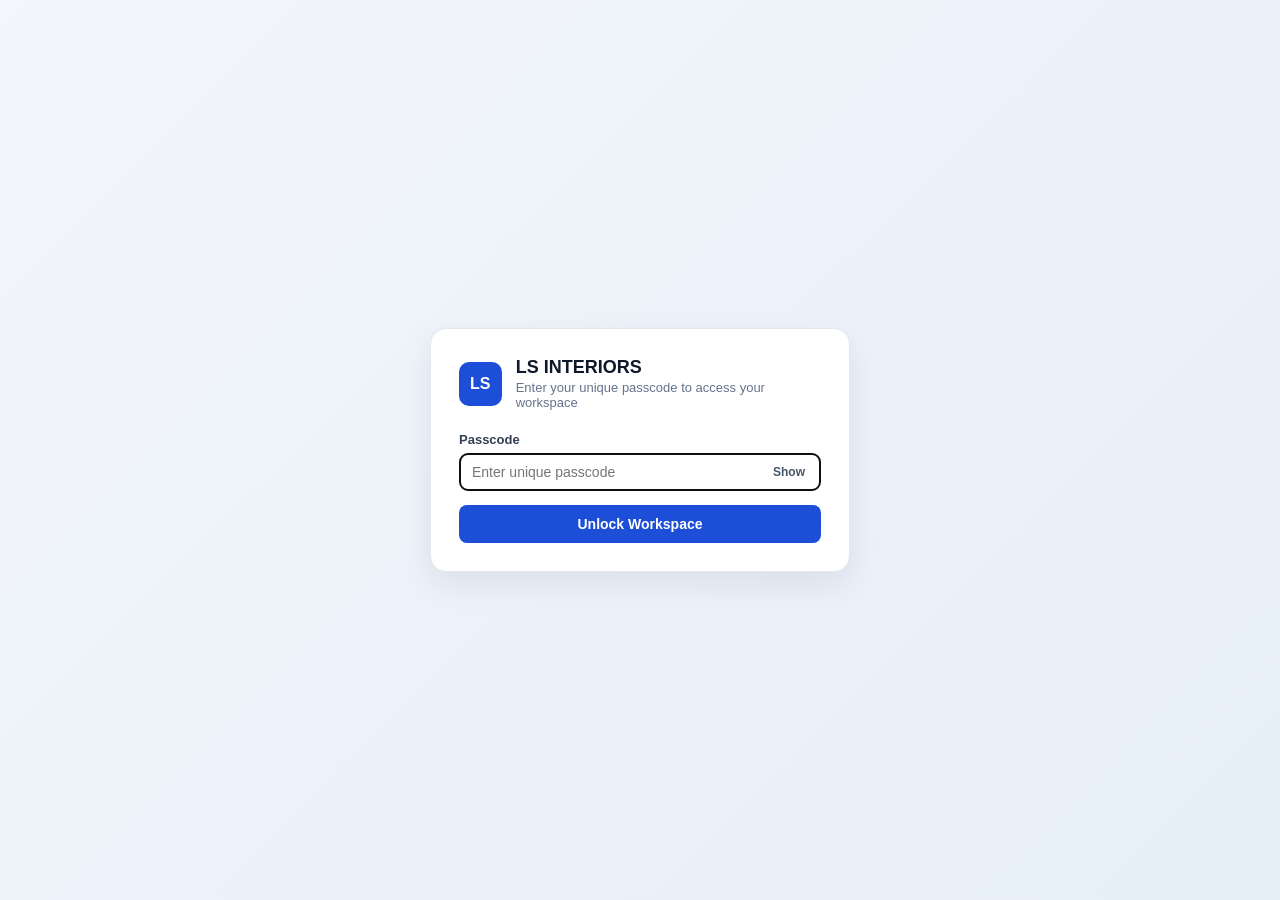
<file: index.html>
<!doctype html>
<html lang="en">
  <head>
    <meta charset="UTF-8" />
    <link rel="icon" type="image/png" href="./icon-192.png" />
    <link rel="manifest" href="./manifest.json" />
    <meta name="theme-color" content="#1d4ed8" />
    <meta name="viewport" content="width=device-width, initial-scale=1.0" />
    <title>LS Interiors | uPVC Windows & Doors Measurement Software</title>
    <meta name="description" content="LS Interiors — Professional uPVC window and door measurement, order management, and project tracking software. Manage customers, measurements, and orders in one place." />
    <link rel="canonical" href="https://upvc-software.vercel.app/" />
    <meta property="og:title" content="LS Interiors | uPVC Windows & Doors Software" />
    <meta property="og:description" content="Professional uPVC window and door measurement, order management, and project tracking software." />
    <meta property="og:url" content="https://upvc-software.vercel.app/" />
    <meta property="og:type" content="website" />
    <meta name="robots" content="index, follow" />
    <script type="module" crossorigin src="./assets/index-DLt490Zi.js"></script>
    <link rel="stylesheet" crossorigin href="./assets/index-B04MoveD.css">
  </head>
  <body>
    <div id="root"></div>
  </body>
</html>
</file>
<file: assets/index-B04MoveD.css>
*{box-sizing:border-box;margin:0;padding:0}:root{color:#253247;font-synthesis:none;text-rendering:optimizelegibility;background-color:#f5f7fa;font-family:Arial,Helvetica,sans-serif}body{min-width:320px;min-height:100vh}button{font:inherit}.customers-page{color:#1f2937;width:100%;min-width:0}.customers-page *,.customers-page :before,.customers-page :after{box-sizing:border-box}.customers-workspace{flex-direction:column;gap:20px;width:100%;min-width:0;display:flex}.customers-toolbar{flex-wrap:wrap;justify-content:space-between;align-items:center;gap:14px;width:100%;display:flex}.customer-toolbar-actions{flex-wrap:wrap;align-items:center;gap:10px;display:flex}.customer-search{width:min(100%,360px);min-width:220px}.customer-search input,.customer-search-field{color:#1f2937;width:100%;min-height:40px;font:inherit;background:#fff;border:1px solid #d8dee8;border-radius:8px;outline:none;padding:9px 13px;transition:border-color .2s,box-shadow .2s}.customer-search input:focus,.customer-search-field:focus{border-color:#3985d6;box-shadow:0 0 0 3px #3985d61f}.customer-primary-button,.customer-secondary-button,.customer-danger-button,.customer-text-button,.customer-details-button,.customer-action-button,.customer-close-button{min-height:36px;font:inherit;cursor:pointer;border:1px solid #0000;border-radius:7px;justify-content:center;align-items:center;gap:7px;padding:8px 13px;font-size:13px;font-weight:600;line-height:1.2;transition:background .2s,border-color .2s,color .2s,box-shadow .2s;display:inline-flex}.customer-primary-button{color:#fff;background:#1769aa}.customer-primary-button:hover{background:#12588f}.customer-secondary-button{color:#374151;background:#fff;border-color:#d8dee8}.customer-secondary-button:hover{background:#f8fafc;border-color:#aeb9c8}.customer-danger-button{color:#b42318;background:#fff;border-color:#fecaca}.customer-danger-button:hover{background:#fef2f2}.customer-text-button{color:#1769aa;background:0 0;min-height:30px;padding:5px 8px}.customer-text-button:hover{background:#eff6ff}.customer-details-button{color:#1769aa;background:#eff6ff;border-color:#dbeafe;min-height:30px;padding:5px 10px}.customer-details-button:hover{background:#dbeafe}.customer-action-button{color:#4b5563;background:#fff;border-color:#e5e7eb;min-height:30px;padding:5px 9px}.customer-action-button:hover{background:#f3f4f6}.customer-close-button{color:#6b7280;background:#fff;border-color:#e5e7eb;width:34px;min-height:34px;padding:0;font-size:19px}.customer-close-button:hover{background:#f3f4f6}.customer-primary-button:disabled,.customer-secondary-button:disabled,.customer-danger-button:disabled,.customer-text-button:disabled,.customer-details-button:disabled,.customer-action-button:disabled{opacity:.55;cursor:not-allowed}.customer-filter-bar{background:#fff;border:1px solid #e5eaf1;border-radius:9px;flex-wrap:wrap;align-items:center;gap:10px;padding:13px 15px;display:flex}.customer-filter-bar select{color:#374151;min-width:145px;min-height:36px;font:inherit;background:#fff;border:1px solid #d8dee8;border-radius:7px;outline:none;padding:7px 30px 7px 10px;font-size:13px}.customer-filter-bar select:focus{border-color:#3985d6}.customer-bulk-toolbar{background:#eff6ff;border:1px solid #bfdbfe;border-radius:9px;flex-wrap:wrap;justify-content:space-between;align-items:center;gap:12px;padding:12px 15px;display:flex}.customer-bulk-toolbar>div{flex-wrap:wrap;align-items:center;gap:9px;display:flex}.customer-bulk-toolbar strong{color:#1e40af;font-size:13px}.customer-table-card{background:#fff;border:1px solid #e5eaf1;border-radius:10px;width:100%;min-width:0;overflow:hidden;box-shadow:0 2px 8px #0f172a08}.customer-table-heading{border-bottom:1px solid #e9edf3;flex-wrap:wrap;justify-content:space-between;align-items:center;gap:10px;padding:16px 18px;display:flex}.customer-table-heading h2,.customer-table-heading h3{color:#172033;margin:0;font-size:16px;font-weight:700}.customer-table-heading p{color:#7b8494;margin:4px 0 0;font-size:12px}.customer-table-scroll{overscroll-behavior-x:contain;width:100%;overflow-x:auto}.customer-table{border-collapse:separate;border-spacing:0;text-align:left;width:100%;min-width:1050px}.customer-table th{z-index:1;color:#647084;letter-spacing:.045em;text-transform:uppercase;white-space:nowrap;background:#f8fafc;border-bottom:1px solid #e5eaf1;padding:12px 13px;font-size:11px;font-weight:700;position:sticky;top:0}.customer-table td{color:#374151;vertical-align:middle;border-bottom:1px solid #edf0f4;padding:13px;font-size:13px}.customer-table tbody tr:last-child td{border-bottom:0}.customer-table tbody tr{transition:background .15s}.customer-table tbody tr:hover{background:#f8fbff}.customer-table tbody tr.selected-row{background:#eff6ff}.customer-table input[type=checkbox]{accent-color:#1769aa;cursor:pointer;width:15px;height:15px;margin:0}.customer-id{color:#64748b;white-space:nowrap;font-family:Consolas,monospace;font-size:12px}.customer-name{color:#172033;font-weight:600}.customer-name-header input{vertical-align:middle;margin-right:8px}.customer-name-cell{justify-content:space-between;align-items:center;gap:16px;min-width:560px;display:flex}.customer-name-identity{align-items:center;gap:8px;min-width:0;display:flex}.customer-row-actions{white-space:nowrap;flex-wrap:nowrap;flex-shrink:0;align-items:center;gap:6px;display:flex}.customer-empty{text-align:center;color:#8490a1!important;padding:35px 18px!important}.customer-details-panel{background:#fff;border:1px solid #e5eaf1;border-radius:10px;width:100%;padding:19px;box-shadow:0 2px 8px #0f172a08}.customer-details-heading{flex-wrap:wrap;justify-content:space-between;align-items:flex-start;gap:12px;margin-bottom:16px;display:flex}.customer-details-heading h2,.customer-details-heading h3{color:#172033;margin:0;font-size:17px;font-weight:700}.customer-details-heading p{color:#7b8494;margin:5px 0 0;font-size:12px}.customer-contact-grid{grid-template-columns:repeat(3,minmax(0,1fr));gap:12px;margin-bottom:20px;display:grid}.customer-contact-grid>div{background:#fafbfd;border:1px solid #edf0f4;border-radius:8px;min-width:0;padding:12px}.customer-contact-grid span{color:#8490a1;text-transform:uppercase;margin-bottom:5px;font-size:11px;font-weight:600;display:block}.customer-contact-grid strong{overflow-wrap:anywhere;color:#273449;font-size:13px;font-weight:600;display:block}.customer-modal-backdrop{z-index:1000;-webkit-backdrop-filter:blur(2px);backdrop-filter:blur(2px);background:#0f172a8c;justify-content:center;align-items:center;padding:20px;display:flex;position:fixed;inset:0;overflow-y:auto}.customer-edit-modal{background:#fff;border:1px solid #e5eaf1;border-radius:12px;width:min(100%,560px);max-height:min(90vh,760px);padding:22px;overflow-y:auto;box-shadow:0 20px 60px #0f172a38}.customer-edit-modal h2{color:#172033;margin:0;font-size:19px;font-weight:700}.customer-edit-modal>p{color:#8490a1;margin:6px 0 18px;font-size:13px}.customer-edit-modal form{flex-direction:column;gap:14px;display:flex}.customer-edit-modal label{color:#475569;flex-direction:column;gap:6px;font-size:12px;font-weight:600;display:flex}.customer-edit-modal input,.customer-edit-modal textarea{color:#1f2937;width:100%;min-height:39px;font:inherit;background:#fff;border:1px solid #d8dee8;border-radius:7px;outline:none;padding:9px 11px;font-size:13px}.customer-edit-modal textarea{resize:vertical;min-height:80px}.customer-edit-modal input:focus,.customer-edit-modal textarea:focus{border-color:#3985d6;box-shadow:0 0 0 3px #3985d61f}.customer-form-actions{flex-wrap:wrap;justify-content:flex-end;align-items:center;gap:9px;margin-top:8px;display:flex}.customer-error{color:#b42318;background:#fef2f2;border:1px solid #fecaca;border-radius:8px;padding:12px 14px;font-size:13px}.customer-loading{color:#8490a1;text-align:center;padding:30px;font-size:13px}@media (width<=900px){.customer-contact-grid{grid-template-columns:repeat(2,minmax(0,1fr))}}@media (width<=640px){.customers-workspace{gap:14px}.customers-toolbar{align-items:stretch}.customer-toolbar-actions{width:100%}.customer-search{width:100%;min-width:100%}.customer-toolbar-actions button{flex:1}.customer-filter-bar{flex-direction:column;align-items:stretch}.customer-filter-bar select{width:100%}.customer-bulk-toolbar{flex-direction:column;align-items:stretch}.customer-bulk-toolbar>div{width:100%}.customer-bulk-toolbar button{flex:1}.customer-table-heading{flex-direction:column;align-items:flex-start}.customer-contact-grid{grid-template-columns:1fr}.customer-details-panel{padding:14px}.customer-modal-backdrop{align-items:flex-start;padding:12px}.customer-edit-modal{margin:auto 0;padding:17px}}@media print{@page{size:landscape;margin:12mm}body{color:#111827!important;background:#fff!important}.customers-toolbar,.customer-filter-bar,.customer-bulk-toolbar,.customer-row-actions,.customer-details-button,.customer-modal-backdrop,.customer-close-button{display:none!important}.customers-workspace,.customer-table-card,.customer-details-panel{width:100%!important;box-shadow:none!important;border:0!important}.customer-table-scroll{overflow:visible!important}.customer-table{width:100%!important;min-width:0!important;font-size:9px!important}.customer-table th,.customer-table td{color:#111827!important;padding:7px 5px!important;font-size:9px!important}.customer-table th{-webkit-print-color-adjust:exact;print-color-adjust:exact;background:#eef2f7!important}.customer-details-panel{break-inside:avoid}}.sidebar{color:#fff;box-sizing:border-box;background-color:#172b4d;flex-direction:column;flex-shrink:0;width:250px;min-height:100vh;padding:24px 16px;display:flex}.sidebar-brand{align-items:center;gap:12px;padding:0 8px 30px;display:flex}.brand-logo{color:#172b4d;background-color:#fff;border-radius:10px;justify-content:center;align-items:center;width:42px;height:42px;font-size:17px;font-weight:800;display:flex}.sidebar-brand h2{letter-spacing:.5px;color:#fff;margin:0;font-size:15px}.sidebar-brand p{color:#b9c7dc;margin:5px 0 0;font-size:11px}.sidebar-section-title,.language-label{letter-spacing:1.3px;color:#b9c7dc;margin-bottom:12px;padding:0 10px;font-size:10px;font-weight:700}.sidebar-menu{flex-direction:column;gap:6px;display:flex}.sidebar-link{appearance:none;visibility:visible;text-align:left;cursor:pointer;background-color:#0000;border:1px solid #0000;border-radius:8px;align-items:center;gap:12px;width:100%;padding:12px 10px;font-family:inherit;font-size:13px;font-weight:500;transition:background-color .2s;display:flex;color:#f1f5fb!important;opacity:1!important}.sidebar-link span{color:inherit;opacity:1;visibility:visible}.sidebar-link:hover{background-color:#29466e;color:#fff!important}.sidebar-link.active{background-color:#315783;font-weight:700;color:#fff!important}.sidebar-icon{text-align:center;width:20px;min-width:20px;font-size:17px}.sidebar-bottom{margin-top:auto;padding-top:30px}.language-switch{gap:6px;padding:0 6px;display:flex}.language-switch button{appearance:none;visibility:visible;cursor:pointer;background-color:#0000;border:1px solid #7186a4;border-radius:7px;flex:1;padding:9px 5px;font-family:inherit;font-size:12px;font-weight:600;color:#fff!important;opacity:1!important}.language-switch button:hover{background-color:#29466e;color:#fff!important}.language-switch button.selected{background-color:#fff;border-color:#fff;font-weight:700;color:#172b4d!important}.a4-modal-backdrop{z-index:9999;-webkit-backdrop-filter:blur(8px);backdrop-filter:blur(8px);background-color:#0f172ad9;justify-content:center;align-items:center;padding:16px;animation:.2s ease-out a4FadeIn;display:flex;position:fixed;inset:0}@keyframes a4FadeIn{0%{opacity:0;transform:scale(.98)}to{opacity:1;transform:scale(1)}}.a4-modal-card{color:#f8fafc;background:#0f172a;border:1px solid #334155;border-radius:16px;flex-direction:column;width:96%;max-width:1280px;max-height:92vh;font-family:Inter,system-ui,sans-serif;display:flex;overflow:hidden;box-shadow:0 25px 50px -12px #000000b3}.a4-modal-header{background:#090d16;border-bottom:1px solid #1e293b;flex-wrap:wrap;justify-content:space-between;align-items:center;gap:12px;padding:16px 24px;display:flex}.a4-modal-title{color:#fff;align-items:center;gap:8px;margin:0;font-size:16px;font-weight:700;display:flex}.a4-modal-tab-group{background:#1e293b;border-radius:8px;gap:3px;padding:3px;display:flex}.a4-modal-tab-btn{color:#94a3b8;cursor:pointer;background:0 0;border:none;border-radius:6px;padding:6px 14px;font-size:12px;font-weight:600;transition:all .15s}.a4-modal-tab-btn.active{color:#fff;background:#2563eb;font-weight:700}.a4-modal-body{background:#0b1120;flex-direction:column;gap:18px;padding:20px 24px;display:flex;overflow-y:auto}.a4-inputs-grid{grid-template-columns:repeat(auto-fit,minmax(180px,1fr));gap:12px;display:grid}.a4-input-group{flex-direction:column;gap:4px;display:flex}.a4-input-group label{color:#94a3b8;font-size:11px;font-weight:600}.a4-input-group input{color:#fff;background:#1e293b;border:1px solid #334155;border-radius:8px;outline:none;padding:8px 12px;font-size:13px;transition:border-color .15s}.a4-input-group input:focus{border-color:#3b82f6}.a4-preview-container{box-sizing:border-box;background:#020617;border:1px solid #1e293b;border-radius:12px;flex-direction:column;align-items:center;gap:12px;width:100%;padding:16px;display:flex;overflow-x:auto}.a4-preview-sheet{color:#0f172a;box-sizing:border-box;background:#fff;border-radius:4px;flex-direction:column;gap:8px;width:100%;min-width:960px;padding:16px 20px;font-size:11px;display:flex;box-shadow:0 10px 30px #0006}.a4-sheet-header{background:#f8fafc;border:1.5px solid #0f172a;flex-direction:column;gap:4px;padding:8px 12px;display:flex}.a4-table-responsive-wrapper{width:100%;overflow-x:auto}.a4-sheet-table{border-collapse:collapse;width:100%;margin-top:4px}.a4-sheet-table th{text-align:center;color:#0f172a;background:#f1f5f9;border:1px solid #334155;padding:5px 3px;font-size:9px;font-weight:700}.a4-sub-th{color:#64748b;margin-top:1px;font-size:8px;font-weight:500}.a4-sub-heading th{background:#f8fafc;padding:4px 2px;font-size:8.5px;font-weight:700}.a4-sheet-table td{color:#0f172a;border:1px solid #cbd5e1;padding:5px 3px;font-size:10px}.a4-row-color-swatch{border:1px solid #0f172a66;border-radius:50%;flex-shrink:0;width:9px;height:9px;display:inline-block;box-shadow:0 1px 2px #0000001a}.a4-center{text-align:center}.a4-left{text-align:left;padding-left:6px!important}.a4-bold{font-weight:700}.text-blue{color:#1d4ed8}.text-green{color:#047857}.text-sky{color:#0284c7}.a4-material-pill{color:#334155;background:#e2e8f0;border-radius:4px;padding:2px 6px;font-size:9.5px;font-weight:600;display:inline-block}.a4-sheet-footer{color:#64748b;border-top:1px solid #cbd5e1;justify-content:space-between;margin-top:4px;padding-top:8px;font-size:9px;display:flex}.a4-modal-footer{background:#090d16;border-top:1px solid #1e293b;flex-wrap:wrap;justify-content:space-between;align-items:center;gap:12px;padding:14px 24px;display:flex}.a4-download-btn{color:#fff;cursor:pointer;background:#2563eb;border:none;border-radius:8px;align-items:center;gap:6px;padding:10px 20px;font-size:13px;font-weight:700;transition:all .15s;display:inline-flex;box-shadow:0 4px 12px #2563eb66}.a4-download-btn:hover{background:#1d4ed8}.a4-close-btn{color:#94a3b8;cursor:pointer;background:#1e293b;border:1px solid #334155;border-radius:8px;padding:8px 16px;font-size:12px}.a4-close-btn:hover{color:#fff;background:#334155}.visualizer-container{color:#f8fafc;box-sizing:border-box;background:#090d16;border:1px solid #1e293b;border-radius:16px;flex-direction:column;width:100%;font-family:Inter,system-ui,-apple-system,sans-serif;display:flex;overflow:hidden;box-shadow:0 20px 40px -15px #000000b3}.visualizer-header{background:#0f172a;border-bottom:1px solid #1e293b;flex-wrap:wrap;justify-content:space-between;align-items:center;gap:12px;padding:14px 20px;display:flex}.visualizer-title-group{align-items:center;gap:10px;display:flex}.visualizer-title{color:#fff;align-items:center;gap:8px;margin:0;font-size:15px;font-weight:700;display:flex}.visualizer-badge{color:#60a5fa;letter-spacing:.5px;text-transform:uppercase;background:#2563eb33;border:1px solid #3b82f666;border-radius:6px;padding:2px 8px;font-size:10px;font-weight:800}.visualizer-controls{flex-wrap:wrap;align-items:center;gap:8px;display:flex}.visualizer-pill-group{background:#020617;border:1px solid #1e293b;border-radius:8px;gap:2px;padding:2px;display:flex}.visualizer-pill-btn{color:#94a3b8;cursor:pointer;background:0 0;border:none;border-radius:6px;align-items:center;gap:5px;padding:5px 10px;font-size:11px;font-weight:600;transition:all .15s;display:inline-flex}.visualizer-pill-btn:hover{color:#fff;background:#ffffff0d}.visualizer-pill-btn.active-blueprint{color:#fff;background:#2563eb;font-weight:700}.visualizer-pill-btn.active-white{color:#090d16;background:#fbbf24;font-weight:700}.visualizer-action-btn{color:#f1f5f9;cursor:pointer;background:#1e293b;border:1px solid #334155;border-radius:8px;align-items:center;gap:6px;padding:6px 12px;font-size:11.5px;font-weight:600;transition:all .15s;display:inline-flex}.visualizer-action-btn:hover{color:#fff;background:#2563eb;border-color:#3b82f6}.visualizer-nav-bar{scrollbar-width:thin;background:#0b1120;border-bottom:1px solid #1e293b;align-items:center;gap:8px;padding:10px 16px;display:flex;overflow-x:auto}.visualizer-nav-tab{color:#94a3b8;cursor:pointer;white-space:nowrap;background:#1e293b;border:1px solid #334155;border-radius:8px;align-items:center;gap:7px;padding:6px 12px;font-size:12px;transition:all .15s;display:inline-flex}.visualizer-nav-tab:hover{color:#fff;background:#334155}.visualizer-nav-tab.active{color:#fff;background:#2563eb;border-color:#60a5fa;font-weight:700;box-shadow:0 4px 12px #2563eb66}.visualizer-color-dot{border:1px solid #fff6;border-radius:50%;width:9px;height:9px}.visualizer-view-bar{background:#0b1120;border-bottom:1px solid #1e293b;flex-wrap:wrap;justify-content:space-between;align-items:center;gap:10px;padding:8px 16px;display:flex}.visualizer-active-info{flex-wrap:wrap;align-items:center;gap:8px;display:flex}.visualizer-model-tag{border-radius:6px;padding:3px 8px;font-size:11px;font-weight:700;box-shadow:0 1px 3px #0000001a}.visualizer-dim-tag{color:#cbd5e1;font-family:JetBrains Mono,monospace,sans-serif;font-size:11.5px;font-weight:600}.visualizer-cad-views{background:#020617;border:1px solid #1e293b;border-radius:8px;align-items:center;gap:4px;padding:2px;display:flex}.visualizer-view-btn{color:#94a3b8;cursor:pointer;background:0 0;border:none;border-radius:6px;align-items:center;gap:5px;padding:5px 10px;font-size:11px;font-weight:600;transition:all .15s;display:inline-flex}.visualizer-view-btn:hover{color:#f8fafc;background:#ffffff0d}.visualizer-view-btn.active{color:#fff;background:#2563eb;font-weight:700;box-shadow:0 2px 8px #2563eb66}.visualizer-stage{flex-direction:column;justify-content:center;align-items:center;min-height:520px;padding:16px;transition:background-color .2s;display:flex;position:relative;overflow-x:auto}.visualizer-stage.theme-blueprint{background:#0b1329}.visualizer-stage.theme-white{background:#fff}.visualizer-single-stage{justify-content:center;align-items:center;width:100%;max-width:1080px;display:flex}.visualizer-cad-canvas{border-radius:6px;width:100%;height:auto;display:block;box-shadow:0 10px 30px #00000059}.visualizer-gallery-grid{grid-template-columns:repeat(auto-fit,minmax(460px,1fr));gap:16px;width:100%;max-width:1280px;display:grid}.visualizer-gallery-card{cursor:pointer;background:#0f172a;border:1px solid #1e293b;border-radius:12px;flex-direction:column;gap:8px;padding:12px;transition:all .2s;display:flex}.visualizer-gallery-card:hover{border-color:#3b82f6;transform:translateY(-2px);box-shadow:0 8px 24px #2563eb40}.visualizer-gallery-header{color:#94a3b8;justify-content:space-between;align-items:center;padding:0 4px;font-size:12px;display:flex}.visualizer-gallery-header strong{color:#f8fafc;font-size:13px}.visualizer-spec-bar{background:#0f172a;border-top:1px solid #1e293b;grid-template-columns:repeat(auto-fit,minmax(140px,1fr));gap:12px;padding:14px 20px;display:grid}.visualizer-spec-card{background:#090d16;border:1px solid #1e293b;border-radius:8px;flex-direction:column;gap:2px;padding:8px 12px;display:flex}.visualizer-spec-label{text-transform:uppercase;color:#64748b;letter-spacing:.5px;font-size:10px;font-weight:700}.visualizer-spec-value{color:#f1f5f9;font-family:JetBrains Mono,monospace,sans-serif;font-size:13px;font-weight:700}.visualizer-spec-sub{color:#94a3b8;font-size:10px}.settings-workspace{max-width:1200px;margin:0 auto;padding:24px}.settings-header{margin-bottom:24px}.settings-header h2{color:#0f172a;margin:0 0 6px;font-size:22px;font-weight:700}.settings-header p{color:#64748b;margin:0;font-size:14px}.settings-layout{grid-template-columns:280px 1fr;align-items:flex-start;gap:24px;display:grid}.settings-sidebar{background:#fff;border:1px solid #e2e8f0;border-radius:10px;flex-direction:column;gap:8px;padding:16px;display:flex}.settings-category-title{text-transform:uppercase;color:#94a3b8;letter-spacing:.05em;margin-top:12px;margin-bottom:4px;padding-left:8px;font-size:11px;font-weight:700}.settings-category-title:first-child{margin-top:0}.settings-model-btn{color:#334155;cursor:pointer;text-align:left;background:0 0;border:1px solid #0000;border-radius:6px;justify-content:space-between;align-items:center;width:100%;padding:10px 12px;font-size:13px;font-weight:500;transition:all .15s;display:flex}.settings-model-btn:hover{color:#0f172a;background:#f1f5f9}.settings-model-btn.active{color:#1d4ed8;background:#eff6ff;border-color:#bfdbfe;font-weight:700}.settings-model-badge{color:#475569;background:#e2e8f0;border-radius:4px;padding:2px 6px;font-size:10px}.settings-model-btn.active .settings-model-badge{color:#1e40af;background:#dbeafe}.settings-content-card{background:#fff;border:1px solid #e2e8f0;border-radius:12px;flex-direction:column;gap:20px;padding:24px;display:flex;box-shadow:0 1px 3px #0000000d}.settings-model-header{border-bottom:1px solid #e2e8f0;justify-content:space-between;align-items:center;padding-bottom:16px;display:flex}.settings-model-header h3{color:#0f172a;margin:0 0 4px;font-size:18px}.settings-model-header span{color:#64748b;font-size:13px}.settings-rule-box{background:#f0fdfa;border:1px solid #ccfbf1;border-radius:8px;flex-direction:column;gap:6px;padding:14px 16px;display:flex}.settings-rule-title{color:#0f766e;text-transform:uppercase;font-size:12px;font-weight:700}.settings-rule-desc{color:#134e4a;margin:0;font-family:ui-monospace,SFMono-Regular,Menlo,Monaco,Consolas,monospace;font-size:13px}.settings-glass-badge{color:#0d9488;align-items:center;margin-top:4px;font-size:12px;font-weight:600;display:inline-flex}.settings-inputs-grid{grid-template-columns:repeat(auto-fit,minmax(220px,1fr));gap:16px;display:grid}.settings-field{flex-direction:column;gap:6px;display:flex}.settings-field label{color:#334155;font-size:13px;font-weight:600}.settings-field input{color:#0f172a;background:#fff;border:1px solid #cbd5e1;border-radius:6px;padding:10px 12px;font-size:14px;transition:border-color .15s}.settings-field input:focus{border-color:#2563eb;outline:none;box-shadow:0 0 0 3px #2563eb1a}.settings-field-note{color:#64748b;font-size:11px}.settings-preview-box{background:#f8fafc;border:1px solid #e2e8f0;border-radius:8px;padding:14px 16px}.settings-preview-title{color:#475569;margin-bottom:8px;font-size:12px;font-weight:700}.settings-preview-table{border-collapse:collapse;width:100%;font-size:12px}.settings-preview-table th,.settings-preview-table td{text-align:left;border-bottom:1px solid #e2e8f0;padding:6px 10px}.settings-preview-table th{color:#64748b;background:#f1f5f9;font-weight:600}.settings-preview-table td{color:#1e293b;font-family:ui-monospace,SFMono-Regular,monospace}.settings-actions{border-top:1px solid #e2e8f0;justify-content:space-between;align-items:center;margin-top:8px;padding-top:16px;display:flex}.settings-btn-reset-model{color:#b91c1c;cursor:pointer;background:#fef2f2;border:1px solid #fecaca;border-radius:6px;padding:8px 14px;font-size:13px;font-weight:600}.settings-btn-reset-model:hover{background:#fee2e2}.settings-btn-reset-all{color:#64748b;cursor:pointer;background:#f8fafc;border:1px solid #e2e8f0;border-radius:6px;padding:8px 14px;font-size:13px;font-weight:600}.settings-btn-reset-all:hover{color:#334155;background:#f1f5f9}.settings-save-indicator{color:#059669;align-items:center;gap:8px;font-size:13px;font-weight:600;display:flex}@media (width<=840px){.settings-layout{grid-template-columns:1fr}}.dashboard-container{color:#25364d;flex-direction:column;gap:24px;width:100%;font-family:inherit;display:flex}.dashboard-top-bar{background:#fff;border:1px solid #e2e8f0;border-radius:12px;flex-wrap:wrap;justify-content:space-between;align-items:center;gap:16px;padding:18px 24px;display:flex;box-shadow:0 1px 3px #0000000a}.dashboard-title-area h2{color:#172b4d;margin:0 0 4px;font-size:22px;font-weight:700}.dashboard-title-area p{color:#718096;margin:0;font-size:13px}.dashboard-actions-area{flex-wrap:wrap;align-items:center;gap:12px;display:flex}.dashboard-btn{cursor:pointer;border:1px solid #0000;border-radius:8px;align-items:center;gap:8px;padding:9px 16px;font-size:13px;font-weight:600;transition:all .15s ease-in-out;display:inline-flex}.dashboard-btn-primary{color:#fff;background:#2477c5}.dashboard-btn-primary:hover{background:#1765ad}.dashboard-btn-outline{color:#34445a;background:#fff;border-color:#cbd5e1}.dashboard-btn-outline:hover{background:#f8fafc;border-color:#94a3b8}.spin-icon{animation:1s linear infinite spin}@keyframes spin{0%{transform:rotate(0)}to{transform:rotate(360deg)}}.dashboard-metrics-grid{grid-template-columns:repeat(auto-fit,minmax(260px,1fr));gap:18px;display:grid}.metric-card{background:#fff;border:1px solid #e2e8f0;border-radius:12px;flex-direction:column;justify-content:space-between;padding:20px;transition:transform .15s,box-shadow .15s;display:flex;box-shadow:0 1px 3px #0000000a}.metric-card:hover{transform:translateY(-2px);box-shadow:0 4px 12px #0000000f}.metric-card-header{justify-content:space-between;align-items:center;margin-bottom:12px;display:flex}.metric-card-title{color:#64748b;text-transform:uppercase;letter-spacing:.5px;font-size:13px;font-weight:600}.metric-card-icon{border-radius:8px;justify-content:center;align-items:center;width:36px;height:36px;font-size:16px;display:flex}.metric-icon-blue{color:#2563eb;background:#eff6ff}.metric-icon-amber{color:#d97706;background:#fef3c7}.metric-icon-green{color:#059669;background:#ecfdf5}.metric-icon-purple{color:#7c3aed;background:#f3e8ff}.metric-card-value{color:#0f172a;margin-bottom:10px;font-size:32px;font-weight:800;line-height:1.1}.metric-card-subtext{color:#64748b;flex-wrap:wrap;align-items:center;gap:8px;font-size:12px;display:flex}.metric-pill{border-radius:6px;padding:3px 8px;font-size:11px;font-weight:600}.metric-pill-pending{color:#b45309;background:#fef3c7}.metric-pill-active{color:#0369a1;background:#e0f2fe}.metric-pill-completed{color:#15803d;background:#dcfce7}.dashboard-analytics-row{grid-template-columns:repeat(auto-fit,minmax(380px,1fr));gap:20px;display:grid}.analytics-card{background:#fff;border:1px solid #e2e8f0;border-radius:12px;padding:22px;box-shadow:0 1px 3px #0000000a}.analytics-card-header{justify-content:space-between;align-items:center;margin-bottom:18px;display:flex}.analytics-card-header h3{color:#1e293b;margin:0;font-size:16px;font-weight:700}.analytics-badge{color:#475569;background:#f1f5f9;border-radius:20px;padding:4px 10px;font-size:12px;font-weight:600}.chart-bars-container{border-bottom:1px solid #e2e8f0;align-items:flex-end;gap:16px;height:180px;padding-top:20px;display:flex}.chart-bar-group{flex-direction:column;flex:1;justify-content:flex-end;align-items:center;height:100%;display:flex}.chart-bars-pair{justify-content:center;align-items:flex-end;gap:6px;width:100%;height:100%;display:flex}.chart-bar{border-radius:4px 4px 0 0;width:18px;min-height:4px;transition:height .4s,background .2s;position:relative}.chart-bar-orders{background:#3b82f6}.chart-bar-orders:hover{background:#1d4ed8}.chart-bar-pending{background:#f59e0b}.chart-bar-pending:hover{background:#d97706}.chart-bar-tooltip{color:#fff;white-space:nowrap;background:#0f172a;border-radius:4px;padding:2px 6px;font-size:10px;font-weight:600;position:absolute;top:-24px;left:50%;transform:translate(-50%)}.chart-bar-label{color:#64748b;text-align:center;margin-top:8px;font-size:11px;font-weight:600}.chart-legend{color:#64748b;justify-content:center;gap:20px;margin-top:14px;font-size:12px;display:flex}.legend-item{align-items:center;gap:6px;display:flex}.legend-color-dot{border-radius:50%;width:10px;height:10px}.projects-window-section{background:#fff;border:1px solid #e2e8f0;border-radius:12px;padding:24px;box-shadow:0 1px 3px #0000000a}.section-top-toolbar{flex-wrap:wrap;justify-content:space-between;align-items:center;gap:16px;margin-bottom:20px;display:flex}.section-title-group h3{color:#0f172a;margin:0 0 4px;font-size:18px;font-weight:700}.section-title-group p{color:#64748b;margin:0;font-size:13px}.section-filters{flex-wrap:wrap;align-items:center;gap:10px;display:flex}.filter-search-input{border:1px solid #cbd5e1;border-radius:8px;width:220px;padding:8px 14px;font-size:13px}.filter-search-input:focus{border-color:#2477c5;outline:none}.filter-pill-group{background:#f1f5f9;border-radius:8px;padding:3px;display:flex}.filter-tab-btn{color:#475569;cursor:pointer;background:0 0;border:none;border-radius:6px;padding:6px 14px;font-size:12px;font-weight:600;transition:all .15s}.filter-tab-btn.active{color:#2477c5;background:#fff;box-shadow:0 1px 2px #00000014}.projects-window-table{border-collapse:separate;border-spacing:0;width:100%;font-size:13px}.projects-window-table th{color:#475569;text-align:left;background:#f8fafc;border-bottom:2px solid #e2e8f0;padding:12px 16px;font-weight:700}.projects-window-table td{vertical-align:middle;border-bottom:1px solid #f1f5f9;padding:14px 16px}.project-row:hover td{background:#fafbfc}.project-name-cell{flex-direction:column;display:flex}.project-name-title{color:#0f172a;font-size:14px;font-weight:700}.project-customer-subtitle{color:#64748b;margin-top:2px;font-size:12px}.status-select{cursor:pointer;background:#fff;border:1px solid #cbd5e1;border-radius:6px;padding:5px 10px;font-size:12px;font-weight:600}.status-select.pending{color:#92400e;background:#fef3c7;border-color:#fde68a}.status-select.active{color:#1e40af;background:#eff6ff;border-color:#bfdbfe}.status-select.completed{color:#065f46;background:#ecfdf5;border-color:#a7f3d0}.window-count-badge{border-radius:6px;align-items:center;gap:4px;padding:4px 10px;font-size:12px;font-weight:700;display:inline-flex}.window-count-total{color:#334155;background:#f1f5f9}.window-count-finished{color:#15803d;background:#dcfce7}.window-count-pending{color:#b45309;background:#fef3c7}.project-progress-wrapper{align-items:center;gap:10px;min-width:140px;display:flex}.project-progress-bar-bg{background:#e2e8f0;border-radius:4px;flex:1;height:8px;overflow:hidden}.project-progress-bar-fill{background:linear-gradient(90deg,#10b981,#059669);border-radius:4px;height:100%;transition:width .3s}.project-progress-text{color:#334155;text-align:right;min-width:38px;font-size:12px;font-weight:700}.windows-subtable-wrapper{background:#f8fafc;border:1px solid #e2e8f0;border-radius:8px;margin:8px 0;padding:16px 20px}.windows-subtable-header{justify-content:space-between;align-items:center;margin-bottom:12px;display:flex}.windows-subtable-header h4{color:#1e293b;margin:0;font-size:14px;font-weight:700}.windows-grid{grid-template-columns:repeat(auto-fill,minmax(280px,1fr));gap:12px;display:grid}.window-item-card{background:#fff;border:1px solid #e2e8f0;border-radius:8px;justify-content:space-between;align-items:center;padding:12px;transition:border-color .15s;display:flex}.window-item-card:hover{border-color:#94a3b8}.window-item-card.is-finished{border-left:4px solid #10b981}.window-item-card.is-pending{border-left:4px solid #f59e0b}.window-item-info{flex-direction:column;gap:2px;display:flex}.window-item-title{color:#0f172a;font-size:13px;font-weight:700}.window-item-dims{color:#64748b;font-size:12px}.window-status-toggle-btn{cursor:pointer;border:none;border-radius:6px;align-items:center;gap:4px;padding:6px 12px;font-size:12px;font-weight:700;transition:all .15s;display:inline-flex}.window-status-toggle-btn.btn-to-finished{color:#059669;background:#ecfdf5;border:1px solid #a7f3d0}.window-status-toggle-btn.btn-to-finished:hover{color:#fff;background:#10b981}.window-status-toggle-btn.btn-to-pending{color:#b45309;background:#fef3c7;border:1px solid #fde68a}.window-status-toggle-btn.btn-to-pending:hover{color:#fff;background:#f59e0b}.dashboard-empty-state{text-align:center;color:#64748b;padding:40px 20px}.dashboard-empty-state p{margin:8px 0 16px;font-size:14px}.drawings-workspace{color:#172033;flex-direction:column;gap:16px;width:100%;max-width:1400px;margin:0 auto;padding:18px;display:flex}.drawings-page-heading{align-items:center;gap:14px;padding:2px 4px 4px;display:flex}.drawings-page-heading>svg{color:#fff;background:#0758bd;border-radius:6px;flex:none;padding:5px}.drawings-page-heading h2{color:#111827;margin:0 0 3px;font-size:1.35rem;font-weight:800}.drawings-page-heading p{color:#344054;margin:0;font-size:.9rem}.drawings-customer-search{background:#fff;border:1px solid #d5deed;border-radius:9px;grid-template-columns:minmax(0,1fr) auto;align-items:center;gap:12px;padding:12px;display:grid;box-shadow:0 1px 3px #0f172a0d}.drawings-search-input{color:#0758bd;background:#fff;border:1px solid #cbd8ec;border-radius:7px;align-items:center;gap:10px;min-width:0;height:38px;padding:0 12px;display:flex}.drawings-search-input:focus-within{border-color:#0758bd;box-shadow:0 0 0 3px #0758bd1f}.drawings-search-input input{color:#172033;width:100%;min-width:0;height:100%;font:inherit;background:0 0;border:0;outline:0}.drawings-search-input input::placeholder{color:#667085}.drawings-refresh-button,.drawings-row-button,.drawings-pagination button,.drawings-cad-heading button{color:#fff;min-height:36px;font:inherit;cursor:pointer;background:#0758bd;border:1px solid #0758bd;border-radius:7px;justify-content:center;align-items:center;gap:7px;padding:7px 12px;font-size:.84rem;font-weight:700;transition:background-color .15s,border-color .15s;display:inline-flex}.drawings-refresh-button:hover:not(:disabled),.drawings-row-button:hover:not(:disabled),.drawings-cad-heading button:hover{background:#06499d;border-color:#06499d}.drawings-refresh-button:disabled,.drawings-row-button:disabled,.drawings-download-content button:disabled,.drawings-pagination button:disabled{cursor:not-allowed;opacity:.55}.drawings-customer-results{background:#fff;border:1px solid #cbd8ec;border-radius:7px;grid-column:1/-1;max-height:250px;overflow:auto}.drawings-customer-results button{color:#172033;text-align:left;cursor:pointer;background:#fff;border:0;border-bottom:1px solid #edf1f7;justify-content:space-between;align-items:center;gap:14px;width:100%;padding:10px 12px;display:flex}.drawings-customer-results button:hover,.drawings-customer-results button[aria-pressed=true]{background:#eef5ff}.drawings-customer-results small{color:#667085;white-space:nowrap}.drawings-customer-results p{color:#667085;margin:0;padding:12px}.drawings-customer-summary{color:#24344e;background:linear-gradient(90deg,#e8f2ff,#dceaff);border:1px solid #bad5fa;border-radius:8px;align-items:center;gap:12px;min-height:54px;padding:10px 15px;font-size:.91rem;display:flex}.drawings-customer-summary>svg{color:#0758bd;flex:none}.drawings-customer-summary strong{color:#0758bd}.drawings-summary-divider{background:#8ca9d0;width:1px;height:23px;margin:0 4px}.drawings-records-card{background:#fff;border:1px solid #d6dfed;border-radius:8px;overflow:hidden;box-shadow:0 1px 3px #0f172a0d}.drawings-table-scroll{width:100%;overflow-x:auto}.drawings-records-table{border-collapse:collapse;text-align:left;width:100%;min-width:920px}.drawings-records-table th{color:#fff;white-space:nowrap;background:#0758bd;border:1px solid #d7e3f4;padding:12px 10px;font-size:.82rem;font-weight:700}.drawings-records-table td{color:#172033;vertical-align:middle;border:1px solid #dfe6f0;padding:9px 10px;font-size:.85rem}.drawings-records-table tbody tr:hover{background:#f7faff}.drawings-records-table .drawings-table-message{color:#667085;text-align:center;height:78px}.drawings-model-code{color:#64748b;margin-top:3px;font-size:.73rem;display:block}.drawings-status{white-space:nowrap;border-radius:12px;align-items:center;gap:5px;padding:4px 8px;font-size:.73rem;font-weight:700;display:inline-flex}.drawings-status:before{content:"";background:currentColor;border-radius:50%;width:8px;height:8px}.drawings-status.completed{color:#15803d;background:#dcfce7}.drawings-status.pending{color:#a16207;background:#fef3c7}.drawings-status.in-progress{color:#1d4ed8;background:#dbeafe}.drawings-row-actions{white-space:nowrap;align-items:center;gap:5px;display:flex}.drawings-row-button{min-height:29px;padding:5px 8px;font-size:.75rem}.drawings-row-button.edit{color:#334155;background:#f8fafc;border-color:#cbd5e1}.drawings-row-button.edit:hover{background:#e2e8f0;border-color:#94a3b8}.drawings-table-footer{color:#344054;justify-content:space-between;align-items:center;gap:14px;min-height:48px;padding:7px 10px;font-size:.84rem;display:flex}.drawings-pagination{align-items:center;gap:5px;display:flex}.drawings-pagination button{width:32px;min-height:32px;padding:3px}.drawings-pagination button:disabled{color:#667085;background:#fff;border-color:#d5deed}.drawings-pagination span{color:#fff;background:#0758bd;border-radius:6px;place-items:center;width:32px;height:32px;font-weight:700;display:grid}.drawings-download-sections{grid-template-columns:repeat(2,minmax(0,1fr));gap:12px;display:grid}.drawings-download-card{background:#fff;border:1px solid #d6dfed;border-radius:8px;align-items:center;gap:18px;min-width:0;padding:15px 18px;display:flex;box-shadow:0 1px 3px #0f172a0d}.drawings-download-card>svg{color:#0758bd;stroke-width:1.6px;flex:none}.drawings-download-content{flex:1;min-width:0}.drawings-download-content h3{color:#172033;margin:0 0 3px;font-size:1rem;font-weight:800}.drawings-download-content p{color:#475467;margin:0 0 9px;font-size:.84rem}.drawings-download-content button{color:#fff;width:100%;min-height:36px;font:inherit;cursor:pointer;background:#0758bd;border:1px solid #0758bd;border-radius:6px;justify-content:center;align-items:center;gap:8px;padding:7px 12px;font-size:.84rem;font-weight:700;display:flex}.drawings-download-content button:hover:not(:disabled){background:#06499d}.drawings-error{color:#b42318;background:#fef2f2;border:1px solid #fecaca;border-radius:7px;margin:0;padding:10px 12px;font-size:.87rem}.drawings-cad-view{flex-direction:column;gap:10px;display:flex}.drawings-cad-heading{justify-content:space-between;align-items:center;gap:12px;display:flex}.drawings-cad-heading h3{color:#172033;margin:0}@media (width<=760px){.drawings-workspace{padding:12px}.drawings-customer-search{grid-template-columns:minmax(0,1fr) auto;gap:8px;padding:9px}.drawings-refresh-button{padding:7px 9px}.drawings-customer-summary{flex-wrap:wrap;gap:8px 10px}.drawings-summary-divider{display:none}.drawings-download-sections{grid-template-columns:1fr}}@media (width<=480px){.drawings-page-heading h2{font-size:1.15rem}.drawings-page-heading p{font-size:.8rem}.drawings-download-card{gap:10px;padding:12px}.drawings-download-card>svg{width:36px;height:36px}}.passcode-shell{background:linear-gradient(135deg,#f3f6fb 0%,#e6eef8 100%);justify-content:center;align-items:center;min-height:100vh;padding:24px;display:flex}.passcode-card{background:#fff;border:1px solid #e2e8f0;border-radius:16px;width:100%;max-width:420px;padding:28px;box-shadow:0 12px 32px #0f172a14}.passcode-brand{align-items:center;gap:14px;margin-bottom:22px;display:flex}.passcode-logo{color:#fff;background:#1d4ed8;border-radius:10px;justify-content:center;align-items:center;width:44px;height:44px;font-size:16px;font-weight:700;display:flex}.passcode-brand h1{color:#0f172a;margin:0;font-size:18px}.passcode-brand p{color:#64748b;margin:2px 0 0;font-size:13px}.passcode-form{flex-direction:column;gap:14px;display:flex}.passcode-form label{color:#334155;flex-direction:column;gap:6px;font-size:13px;font-weight:600;display:flex}.passcode-input-wrap{align-items:center;display:flex;position:relative}.passcode-form input{box-sizing:border-box;border:1px solid #cbd5e1;border-radius:8px;width:100%;padding:10px 64px 10px 12px;font-size:14px}.passcode-toggle-btn{color:#475569;cursor:pointer;background:0 0;border:none;border-radius:6px;padding:4px 8px;font-size:12px;font-weight:600;position:absolute;right:8px}.passcode-toggle-btn:hover{color:#1e293b;background:#f1f5f9}.passcode-submit-btn{color:#fff;cursor:pointer;background:#1d4ed8;border:none;border-radius:8px;padding:11px 16px;font-size:14px;font-weight:600}.passcode-submit-btn:disabled{opacity:.6;cursor:not-allowed}.passcode-error{color:#b91c1c;background:#fef2f2;border:1px solid #fecaca;border-radius:8px;margin-top:14px;padding:10px 12px;font-size:13px}.passcode-desktop-banner{background:#f8fafc;border:1px solid #e2e8f0;border-radius:10px;justify-content:space-between;align-items:center;gap:12px;margin-top:18px;padding:12px 14px;display:flex}.passcode-desktop-banner div{color:#475569;flex-direction:column;gap:2px;font-size:12px;display:flex}.passcode-desktop-banner strong{color:#0f172a;font-size:13px}.passcode-desktop-actions{flex-shrink:0;gap:8px;display:flex}.passcode-install-btn{color:#fff;cursor:pointer;background:#1d4ed8;border:none;border-radius:8px;padding:8px 12px;font-size:12px;font-weight:600}.passcode-download-btn{color:#fff;background:#0f172a;border-radius:8px;flex-shrink:0;padding:8px 12px;font-size:12px;font-weight:600;text-decoration:none}.passcode-download-btn:hover{background:#1e293b}.app-shell{width:100%;min-height:100vh;display:flex}.main-content{flex:1;min-width:0;padding:36px 42px}.dashboard-header{justify-content:space-between;align-items:center;margin-bottom:32px;display:flex}.dashboard-header h1{color:#172b4d;margin-bottom:8px;font-size:28px;font-weight:700}.dashboard-header p{color:#718096;font-size:14px}.dashboard-placeholder{background-color:#fff;border:1px solid #e7ebf0;border-radius:12px;min-height:220px;padding:32px}.dashboard-placeholder h2{color:#172b4d;margin-bottom:12px;font-size:19px}.dashboard-placeholder p{color:#718096;font-size:14px;line-height:1.7}@media (width<=768px){.main-content{padding:24px 18px}.dashboard-header h1{font-size:23px}}.measurement-workspace{flex-direction:column;gap:22px;display:flex}.measurement-toolbar{justify-content:space-between;align-items:center;gap:16px;display:flex}.measurement-toolbar h2{color:#172b4d;margin-bottom:6px;font-size:21px}.measurement-toolbar p{color:#718096;font-size:13px}.measurement-toolbar button,.measurement-footer button{color:#fff;cursor:pointer;background:#2477c5;border:none;border-radius:7px;padding:11px 17px;font-weight:600}.measurement-order-details{background:#fff;border:1px solid #e7ebf0;border-radius:10px;grid-template-columns:repeat(2,minmax(200px,1fr));gap:18px;padding:20px;display:grid}.measurement-order-details label{color:#334155;flex-direction:column;gap:8px;font-size:13px;font-weight:600;display:flex}.measurement-order-details input{border:1px solid #dce3eb;border-radius:6px;outline:none;padding:11px}.measurement-table-wrapper{background:#fff;border:1px solid #e2e8f0;border-radius:10px;width:100%;overflow-x:auto}.measurement-table{border-collapse:collapse;text-align:center;width:100%;min-width:1500px;font-size:12px}.measurement-table th{color:#172b4d;white-space:nowrap;background:#eaf3fc;border:1px solid #dce5ef;padding:13px 10px;font-weight:700}.measurement-table .sub-heading th{background:#f4f8fc}.measurement-table td{color:#334155;border:1px solid #e7ebf0;padding:9px}.measurement-table tbody tr:hover{background:#f8fbff}.measurement-table input,.measurement-table select{box-sizing:border-box;border:1px solid #dce3eb;border-radius:5px;outline:none;width:100%;min-width:75px;padding:8px 6px;font-size:12px}.measurement-table input:focus,.measurement-table select:focus,.measurement-order-details input:focus{border-color:#2477c5}.not-available{font-weight:600;color:#94a3b8!important}.delete-row-button{color:#c53030;cursor:pointer;background:#fff5f5;border:1px solid #efcaca;border-radius:5px;padding:7px 10px}.measurement-footer{color:#718096;justify-content:space-between;align-items:center;font-size:13px;display:flex}@media (width<=768px){.measurement-toolbar{flex-direction:column;align-items:flex-start}.measurement-order-details{grid-template-columns:1fr}}.fraction-input-group input{flex:1;width:100%;min-width:0}.fraction-input-group select{cursor:pointer;background:#fff;border:1px solid #cbd5e1;border-radius:5px;width:105px;min-width:105px;padding:7px 4px;font-size:11px}.tolerance-settings{background:#fff;border:1px solid #e2e8f0;border-radius:10px;flex-wrap:wrap;justify-content:space-between;align-items:center;gap:20px;margin:20px 0;padding:18px;display:flex}.tolerance-settings h3{margin:0 0 5px;font-size:16px}.tolerance-settings p{color:#64748b;margin:0;font-size:13px}.tolerance-settings label{flex-direction:column;gap:6px;font-size:13px;font-weight:600;display:flex}.tolerance-settings label input[type=number]{text-align:center;border:1px solid #cbd5e1;border-radius:6px;width:70px;padding:8px;font-weight:700}.tolerance-stepper{align-items:center;gap:6px;display:flex}.tolerance-step-btn{color:#334155;cursor:pointer;background:#f1f5f9;border:1px solid #cbd5e1;border-radius:6px;justify-content:center;align-items:center;width:32px;height:32px;font-size:16px;font-weight:700;transition:all .15s;display:flex}.tolerance-step-btn:hover:not(:disabled){background:#e2e8f0;border-color:#94a3b8}.tolerance-step-btn:disabled{opacity:.4;cursor:not-allowed}.tolerance-settings .tolerance-checkbox{flex-direction:row;align-items:center;gap:8px;display:flex}.row-action-buttons{justify-content:center;align-items:center;gap:6px;display:flex}.copy-row-button,.delete-row-button{cursor:pointer;border:none;border-radius:5px;padding:7px 12px;font-size:12px;font-weight:600}.copy-row-button{color:#0369a1;background:#e0f2fe}.copy-row-button:hover{background:#bae6fd}.delete-row-button{color:#b91c1c;background:#fee2e2}.delete-row-button:hover{background:#fecaca}.delete-row-button:disabled{opacity:.4;cursor:not-allowed}.identification-color-control{cursor:pointer;justify-content:center;align-items:center;gap:8px;display:flex}.identification-color-preview{border:1px solid #cbd5e1;border-radius:6px;width:28px;height:28px;display:inline-block}.identification-color-control input[type=color]{cursor:pointer;background:#fff;border:1px solid #cbd5e1;border-radius:5px;width:34px;height:30px;padding:2px}.window-summary{background:#fff;border:1px solid #e2e8f0;border-radius:12px;margin-top:28px;padding:22px}.window-summary-header{justify-content:space-between;align-items:center;gap:20px;margin-bottom:20px;display:flex}.window-summary-header h3{color:#1e293b;margin:0 0 6px;font-size:19px}.window-summary-header p{color:#64748b;margin:0;font-size:13px}.window-summary-total{background:#f1f5f9;border-radius:8px;flex-direction:column;justify-content:center;align-items:center;min-width:120px;padding:12px 18px;display:flex}.window-summary-total span{color:#64748b;font-size:12px}.window-summary-total strong{color:#0f172a;margin-top:4px;font-size:26px}.window-summary-table tfoot th{background:#f1f5f9;font-weight:700}.unit-conversion-control{border-left:1px solid #e2e8f0;flex-wrap:wrap;align-items:flex-end;gap:12px;padding-left:18px;display:flex}.unit-conversion-title{color:#172b4d;white-space:nowrap;align-self:center;font-size:13px;font-weight:700}.unit-conversion-control label{color:#334155;flex-direction:column;gap:6px;font-size:13px;font-weight:600;display:flex}.unit-conversion-control select{color:#172b4d;cursor:pointer;background:#fff;border:1px solid #cbd5e1;border-radius:6px;min-width:110px;padding:9px 10px;font-size:13px}.unit-conversion-control select:focus{border-color:#2477c5;outline:none}.unit-conversion-arrow{color:#2477c5;padding-bottom:9px;font-size:20px;font-weight:700}.dimension-inputs{flex-direction:column;gap:10px;min-width:220px;display:flex}.fraction-dimension{flex-direction:column;gap:4px;width:100%;display:flex}.dimension-field-label{color:#475569;text-align:left;font-size:11px;font-weight:700}.table-unit-note{color:#64748b;margin-top:4px;font-size:10px;font-weight:500;display:inline-block}.fraction-input-group{align-items:center;gap:5px;width:100%;display:flex}.fraction-input-group input{flex:1;min-width:85px}.fraction-input-group select{flex:0 0 105px;width:105px;min-width:105px}@media (width<=900px){.unit-conversion-control{border-top:1px solid #e2e8f0;border-left:none;width:100%;padding:14px 0 0}}@media (width<=768px){.unit-conversion-control{align-items:flex-end;gap:10px}.unit-conversion-title{width:100%}}.measurement-table td.dimension-cell{width:340px!important;min-width:340px!important;padding:12px!important}.measurement-table .dimension-horizontal{grid-template-columns:minmax(0,1fr) 24px minmax(0,1fr)!important;align-items:start!important;gap:6px!important;width:100%!important;display:grid!important}.measurement-table .dimension-item{flex-direction:column!important;align-items:stretch!important;gap:6px!important;width:100%!important;min-width:0!important;display:flex!important}.measurement-table .dimension-item input,.measurement-table .dimension-item select{box-sizing:border-box!important;width:100%!important;min-width:0!important;display:block!important}.measurement-table .dimension-x{color:#2477c5!important;justify-content:center!important;align-items:center!important;height:36px!important;font-size:20px!important;font-weight:700!important;display:flex!important}.measurement-save-actions{flex-wrap:wrap;align-items:center;gap:10px;display:flex}.measurement-save-actions button{color:#fff;cursor:pointer;background:#2563eb;border:none;border-radius:7px;padding:10px 16px;font-weight:600;transition:all .2s}.measurement-save-actions button:hover{background:#1d4ed8}.measurement-save-actions button:disabled{cursor:not-allowed;background:#cbd5e1}.saved-orders-panel{background:#fff;border:1px solid #e2e8f0;border-radius:10px;margin:20px 0;padding:20px}.saved-orders-heading{justify-content:space-between;align-items:center;gap:15px;margin-bottom:15px;display:flex}.saved-orders-heading h3{color:#1e293b;margin:0 0 5px}.saved-orders-heading p{color:#64748b;margin:0;font-size:13px}.saved-orders-heading strong{color:#1d4ed8;background:#eff6ff;border-radius:20px;padding:7px 12px;font-size:13px}.saved-orders-empty{text-align:center;color:#64748b;background:#f8fafc;border-radius:7px;padding:20px}.saved-orders-list{flex-direction:column;gap:10px;display:flex}.saved-order-item{background:#f8fafc;border:1px solid #e2e8f0;border-radius:8px;justify-content:space-between;align-items:center;gap:20px;padding:15px;display:flex}.saved-order-information{flex-direction:column;gap:5px;min-width:0;display:flex}.saved-order-information strong{color:#1e293b;font-size:15px}.saved-order-information span{color:#64748b;font-size:12px}.saved-order-actions{flex-wrap:wrap;gap:8px;display:flex}.saved-order-actions button{color:#fff;cursor:pointer;background:#2563eb;border:none;border-radius:6px;padding:8px 13px;font-weight:600}.saved-order-actions button:hover{background:#1d4ed8}.saved-order-actions .delete-row-button{color:#b91c1c;background:#fee2e2}.saved-order-actions .delete-row-button:hover{background:#fecaca}.current-order-indicator{color:#1e40af;background:#eff6ff;border-left:4px solid #2563eb;border-radius:5px;margin:15px 0;padding:12px 15px;font-size:13px}@media (width<=768px){.measurement-save-actions{width:100%}.measurement-save-actions button{flex:auto}.saved-order-item{flex-direction:column;align-items:flex-start}.saved-order-actions{width:100%}}
</file>
